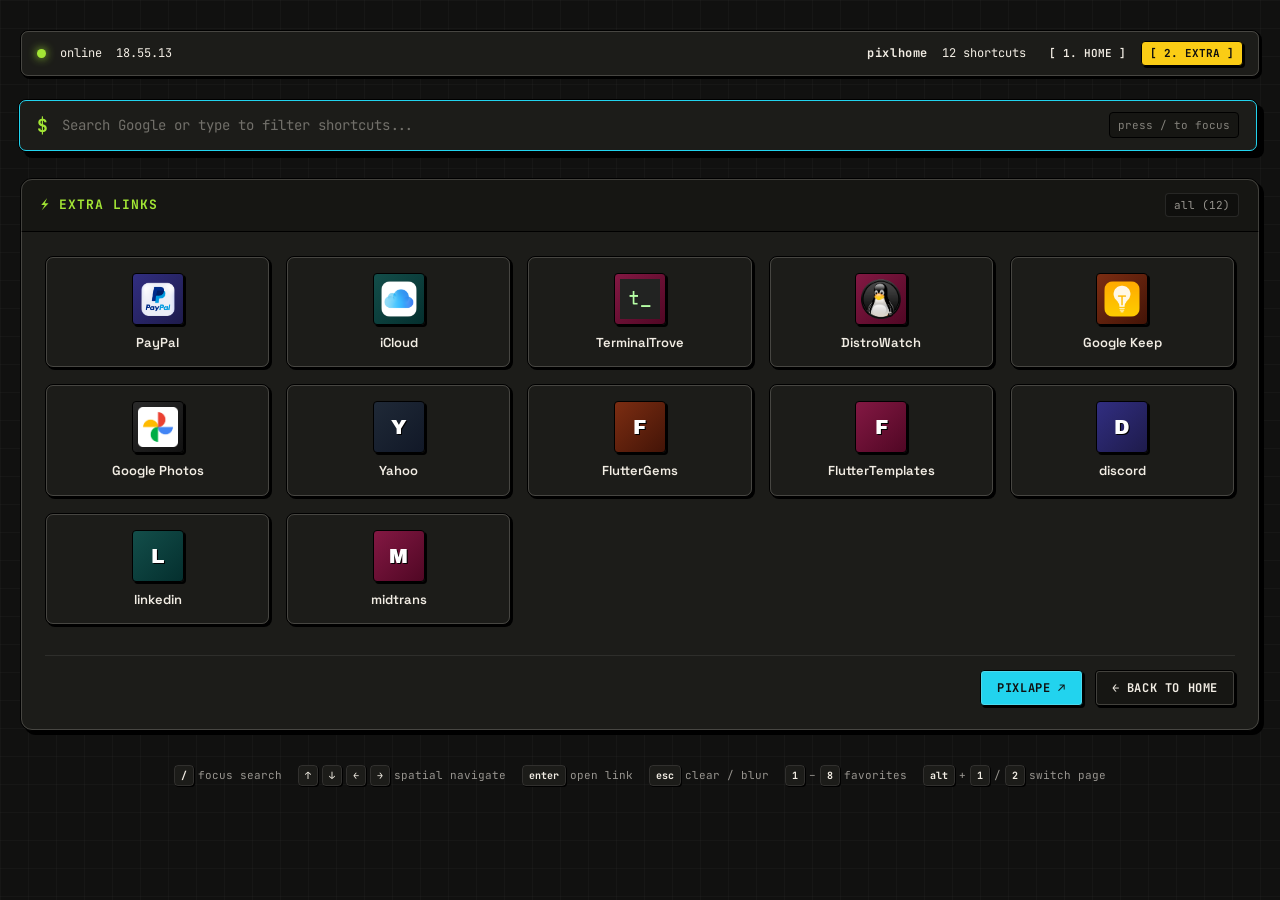
<file: Page_2.html>
<!DOCTYPE html>
<html lang="id">

<head>
  <meta charset="UTF-8">
  <meta http-equiv="refresh" content="0; url=index.html#/page-2">
  <title>PixlHome — Page 2</title>
  <link rel="shortcut icon" href="resources/google.png" type="image/png">
  <script>
    window.location.replace('index.html#/page-2');
  </script>
</head>

<body style="background: #111110; color: #f2ede4; font-family: monospace; display: flex; justify-content: center; align-items: center; min-height: 100vh; margin: 0;">
  <p>Redirecting to <a href="index.html#/page-2" style="color: #22d3ee; text-decoration: underline;">PixlHome Page 2</a>...</p>
</body>

</html>
</file>
